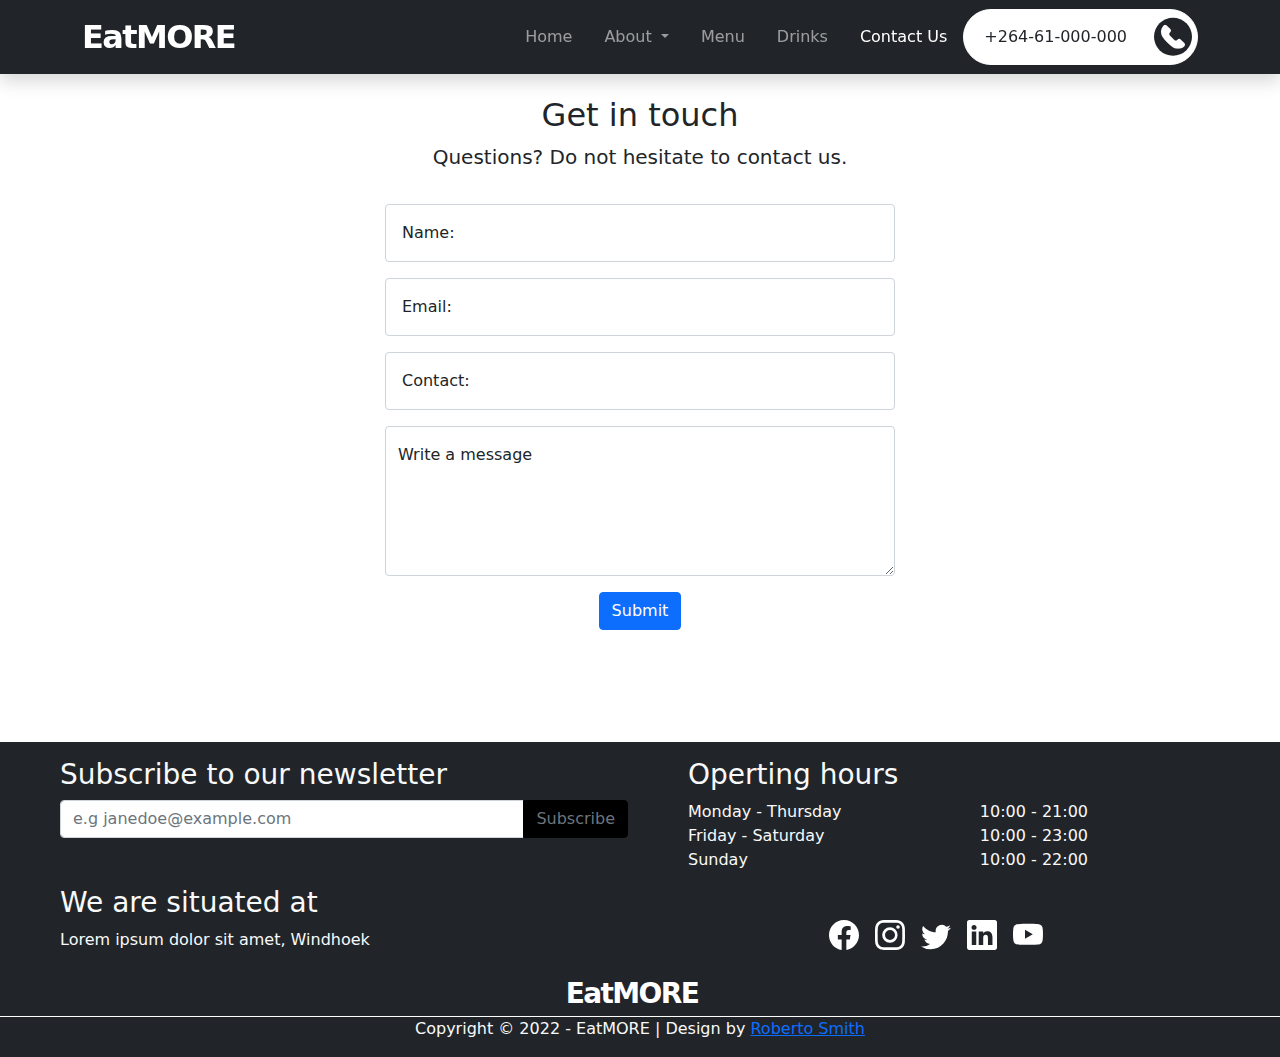
<file: contact.html>
<!DOCTYPE html>
<html lang="en">

<head>
    <meta charset="UTF-8">
    <meta http-equiv="X-UA-Compatible" content="IE=edge">
    <meta name="viewport" content="width=device-width, initial-scale=1.0">
    <title>Contact Us - EatMORE</title>
    <link href="bootstrap/css/bootstrap.css" rel="stylesheet">
    <link href="bootstrap/css/bootstrap.min.css" rel="stylesheet">
    <link href="styles/main.css" rel="stylesheet">
</head>

<body>
    <nav class="navbar navbar-expand-lg navbar-dark bg-dark shadow fixed-top">
        <div class="container">
            <a class="navbar-brand" href="#">EatMORE</a>
            <button class="navbar-toggler" type="button" data-bs-toggle="collapse" data-bs-target="#navbarMenu">
							<span class="navbar-toggler-icon"></span>
						  </button>
            <div class="collapse  navbar-collapse" id="navbarMenu">
                <ul class="navbar-nav ms-auto">
                    <li class="nav-item">
                        <a class="nav-link" aria-current="page" href="index.html">Home</a>
                    </li>
                    <li class="nav-item dropdown">
                        <a class="nav-link dropdown-toggle" href="#" id="navbarDropdown" role="button" data-bs-toggle="dropdown" aria-expanded="false">
								  About
								</a>
                        <ul class="dropdown-menu bg-dark" aria-labelledby="navbarDropdown">
                            <li><a class="nav-link" href="index.html#about">About Us</a></li>
                            <li><a class="nav-link" href="index.html#our-team">Team</a></li>
                        </ul>
                    </li>
                    <li class="nav-item">
                        <a class="nav-link" href="index.html#menu">Menu</a>
                    </li>
                    <li class="nav-item">
                        <a class="nav-link" href="drinks.html">Drinks</a>
                    </li>
                    <li class="nav-item">
                        <a class="nav-link active" href="contact.html">Contact Us</a>
                    </li>
                </ul>
                <button id="call-btn" type="button" class="rounded-pill call-btn"><a id="tel" href="tel:+26461000000">+264-61-000-000</a><span class="call-icon"><img src="images/phone.svg" class="img-fluid phone-icon"></span></button>
            </div>
        </div>
    </nav>
	<section class="container form-container justify-content-center my-5 p-5">
		<div class="text-center">
		<h2>Get in touch</h2>
		<p class="lead">Questions? Do not hesitate to contact us.</p>
		</div>
		<div class="row justify-content-center my-3">
			<div class="col-lg-6">
		<form action="">
			  <div class="form-floating my-3">
				<input type="text" id="name" name="name" class="form-control" placeholder="e.g Jane">
				<label  for="name" class="mx-1 form-label">Name:</label>
			  </div>
			  <div class="form-floating my-3">
				<input type="email" id="email" name="email" class="form-control" placeholder="e.g janedoe@example.com">
				<label  for="email" class="mx-1 form-label">Email:</label>
			  </div>
			  
			  <div class="form-floating my-3">
				<input type="text" id="contact" name="contact" class="form-control" placeholder="e.g 0810000000">
				<label  for="contact" class="mx-1 form-label">Contact:</label>
			  </div>
			  
			  <div class="text-center form-floating my-3">
				<textarea class="form-control" name="book-msg" style="height:150px" id="book-msg" placeholder="Write a message"></textarea>
				<label  for="book-msg">Write a message</label>
			  </div>
			  <div class="text-center">
				<button type="submit" class="btn btn-primary">Submit</button>
			  </div>
		  </form>
		  </div>
		</div>
	</section>
	
    <section id="footer" class="bg-dark text-light">
        <div class="row m-auto pt-3 px-5">
            <div class="col-lg-6">
                <div>
                    <h3>Subscribe to our newsletter</h3>
                    <form>
                        <div class="input-group">
                            <input type="email" class="form-control" placeholder="e.g janedoe@example.com" aria-label="Recipient's email" aria-describedby="button-addon2">
                            <button class="btn btn-outline-secondary" type="submit" id="button-addon2" style="background:black !important; border-color:black !important;">Subscribe</button>
                        </div>
                    </form>
                </div>
                <div class="location pt-lg-5 pt-4">
                    <h3>We are situated at</h3>
                    <p>Lorem ipsum dolor sit amet, Windhoek</p>
                </div>

            </div>
            <div class="col col-lg-6 px-lg-5 justify-content-center ">
                <div class="operate-time-container">
                    <h3>Operting hours</h3>
                    <div class="d-flex">
                        <span class="date">
                Monday - Thursday
              </span>
                        <span class="time ms-auto">
                10:00 - 21:00
              </span>
                    </div>
                    <div class="d-flex">
                        <span class="date">
                Friday - Saturday
              </span>
                        <span class="time ms-auto">
                10:00 - 23:00
              </span>
                    </div>
                    <div class="d-flex">
                        <span class="date">
                Sunday
              </span>
                        <span class="time ms-auto">
                10:00 - 22:00
              </span>
                    </div>
                </div>
                <div class="socials d-flex justify-content-center pt-lg-5 pt-4">
                    <span class="facebook px-2"><a href="#">
                        <svg xmlns="http://www.w3.org/2000/svg" width="30" height="30" fill="white" class="bi bi-facebook" viewBox="0 0 16 16">
                            <path d="M16 8.049c0-4.446-3.582-8.05-8-8.05C3.58 0-.002 3.603-.002 8.05c0 4.017 2.926 7.347 6.75 7.951v-5.625h-2.03V8.05H6.75V6.275c0-2.017 1.195-3.131 3.022-3.131.876 0 1.791.157 1.791.157v1.98h-1.009c-.993 0-1.303.621-1.303 1.258v1.51h2.218l-.354 2.326H9.25V16c3.824-.604 6.75-3.934 6.75-7.951z"/>
                          </svg>
                    </a></span>
                    <span class="instagram px-2"><a href="#">
                        <svg xmlns="http://www.w3.org/2000/svg" width="30" height="30" fill="white" class="bi bi-instagram" viewBox="0 0 16 16">
                            <path d="M8 0C5.829 0 5.556.01 4.703.048 3.85.088 3.269.222 2.76.42a3.917 3.917 0 0 0-1.417.923A3.927 3.927 0 0 0 .42 2.76C.222 3.268.087 3.85.048 4.7.01 5.555 0 5.827 0 8.001c0 2.172.01 2.444.048 3.297.04.852.174 1.433.372 1.942.205.526.478.972.923 1.417.444.445.89.719 1.416.923.51.198 1.09.333 1.942.372C5.555 15.99 5.827 16 8 16s2.444-.01 3.298-.048c.851-.04 1.434-.174 1.943-.372a3.916 3.916 0 0 0 1.416-.923c.445-.445.718-.891.923-1.417.197-.509.332-1.09.372-1.942C15.99 10.445 16 10.173 16 8s-.01-2.445-.048-3.299c-.04-.851-.175-1.433-.372-1.941a3.926 3.926 0 0 0-.923-1.417A3.911 3.911 0 0 0 13.24.42c-.51-.198-1.092-.333-1.943-.372C10.443.01 10.172 0 7.998 0h.003zm-.717 1.442h.718c2.136 0 2.389.007 3.232.046.78.035 1.204.166 1.486.275.373.145.64.319.92.599.28.28.453.546.598.92.11.281.24.705.275 1.485.039.843.047 1.096.047 3.231s-.008 2.389-.047 3.232c-.035.78-.166 1.203-.275 1.485a2.47 2.47 0 0 1-.599.919c-.28.28-.546.453-.92.598-.28.11-.704.24-1.485.276-.843.038-1.096.047-3.232.047s-2.39-.009-3.233-.047c-.78-.036-1.203-.166-1.485-.276a2.478 2.478 0 0 1-.92-.598 2.48 2.48 0 0 1-.6-.92c-.109-.281-.24-.705-.275-1.485-.038-.843-.046-1.096-.046-3.233 0-2.136.008-2.388.046-3.231.036-.78.166-1.204.276-1.486.145-.373.319-.64.599-.92.28-.28.546-.453.92-.598.282-.11.705-.24 1.485-.276.738-.034 1.024-.044 2.515-.045v.002zm4.988 1.328a.96.96 0 1 0 0 1.92.96.96 0 0 0 0-1.92zm-4.27 1.122a4.109 4.109 0 1 0 0 8.217 4.109 4.109 0 0 0 0-8.217zm0 1.441a2.667 2.667 0 1 1 0 5.334 2.667 2.667 0 0 1 0-5.334z"/>
                          </svg>
                    </a></span>
                    <span class="twitter px-2"><a href="#">
                <svg xmlns="http://www.w3.org/2000/svg" width="30" height="30" class="navbar-nav-svg d-inline-block align-text-top" viewBox="0 0 512 416.32" role="img">
                  <title>Twitter</title>
                  <path fill="white" d="M160.83 416.32c193.2 0 298.92-160.22 298.92-298.92 0-4.51 0-9-.2-13.52A214 214 0 0 0 512 49.38a212.93 212.93 0 0 1-60.44 16.6 105.7 105.7 0 0 0 46.3-58.19 209 209 0 0 1-66.79 25.37 105.09 105.09 0 0 0-181.73 71.91 116.12 116.12 0 0 0 2.66 24c-87.28-4.3-164.73-46.3-216.56-109.82A105.48 105.48 0 0 0 68 159.6a106.27 106.27 0 0 1-47.53-13.11v1.43a105.28 105.28 0 0 0 84.21 103.06 105.67 105.67 0 0 1-47.33 1.84 105.06 105.06 0 0 0 98.14 72.94A210.72 210.72 0 0 1 25 370.84a202.17 202.17 0 0 1-25-1.43 298.85 298.85 0 0 0 160.83 46.92"></path>
                </svg>
              </a></span>
                    <span class="linkedin px-2"><a href="#">
                        <svg xmlns="http://www.w3.org/2000/svg" width="30" height="30" fill="white" class="bi bi-linkedin" viewBox="0 0 16 16">
                            <path d="M0 1.146C0 .513.526 0 1.175 0h13.65C15.474 0 16 .513 16 1.146v13.708c0 .633-.526 1.146-1.175 1.146H1.175C.526 16 0 15.487 0 14.854V1.146zm4.943 12.248V6.169H2.542v7.225h2.401zm-1.2-8.212c.837 0 1.358-.554 1.358-1.248-.015-.709-.52-1.248-1.342-1.248-.822 0-1.359.54-1.359 1.248 0 .694.521 1.248 1.327 1.248h.016zm4.908 8.212V9.359c0-.216.016-.432.08-.586.173-.431.568-.878 1.232-.878.869 0 1.216.662 1.216 1.634v3.865h2.401V9.25c0-2.22-1.184-3.252-2.764-3.252-1.274 0-1.845.7-2.165 1.193v.025h-.016a5.54 5.54 0 0 1 .016-.025V6.169h-2.4c.03.678 0 7.225 0 7.225h2.4z"/>
                          </svg>
                    </a></span>
                    <span class="youtube px-2"><a href="#">
                        <svg xmlns="http://www.w3.org/2000/svg" width="30" height="30" fill="white" class="bi bi-youtube" viewBox="0 0 16 16">
                            <path d="M8.051 1.999h.089c.822.003 4.987.033 6.11.335a2.01 2.01 0 0 1 1.415 1.42c.101.38.172.883.22 1.402l.01.104.022.26.008.104c.065.914.073 1.77.074 1.957v.075c-.001.194-.01 1.108-.082 2.06l-.008.105-.009.104c-.05.572-.124 1.14-.235 1.558a2.007 2.007 0 0 1-1.415 1.42c-1.16.312-5.569.334-6.18.335h-.142c-.309 0-1.587-.006-2.927-.052l-.17-.006-.087-.004-.171-.007-.171-.007c-1.11-.049-2.167-.128-2.654-.26a2.007 2.007 0 0 1-1.415-1.419c-.111-.417-.185-.986-.235-1.558L.09 9.82l-.008-.104A31.4 31.4 0 0 1 0 7.68v-.123c.002-.215.01-.958.064-1.778l.007-.103.003-.052.008-.104.022-.26.01-.104c.048-.519.119-1.023.22-1.402a2.007 2.007 0 0 1 1.415-1.42c.487-.13 1.544-.21 2.654-.26l.17-.007.172-.006.086-.003.171-.007A99.788 99.788 0 0 1 7.858 2h.193zM6.4 5.209v4.818l4.157-2.408L6.4 5.209z"/>
                          </svg>
                    </a></span>
                </div>
            </div>
        </div>
        <div class="row" style="margin:0 !important">
            <div class="logo text-center p-0">
                <a class="navbar-brand" href="#" style="color:white !important"><small>EatMORE</small></a>
            </div>
        </div>
        <div class="row text-center" style="margin:0 !important">
            <p style="border-top:1px solid white">Copyright &#x00A9; 2022 - EatMORE | Design by <a href="">Roberto Smith</a></p>
        </div>

    </section>

    <script src="bootstrap/js/bootstrap.bundle.min.js"></script>  
    <script src="scripts/jquery.js"></script>
    <script async>
        var call_btn = document.getElementById("call-btn");
        call_btn.addEventListener("mouseover", () => {
            document.getElementById("tel").style = "color:white";
        })

        call_btn.addEventListener("mouseout", () => {
            document.getElementById("tel").style = "color:#212529";
        })
    </script>
</body>

</html>
</file>
<file: styles/main.css>
body {}

.navbar-brand {
    letter-spacing: -0.1rem !important;
    font-size: 2rem !important;
    font-weight: bold;
}

.call-btn {
    position: relative;
    padding: 0.9375rem 4.375rem 0.9375rem 1.25rem;
    font-weight: 500;
    margin: 0;
    background: white;
    border: 0.1rem solid white;
    transition: all 0.25s;
}

.call-btn a {
    text-decoration: none;
    color: #212529;
}

.call-btn:hover {
    background: #212529;
    color: white;
}

.call-btn:hover .call-btn a:hover {
    color: white;
}

.call-btn a:hover {
    color: white;
}

.call-btn:hover .call-icon {
    background: #0d0f10;
}

.call-icon {
    position: absolute;
    background: #212529;
    width: 2.4rem;
    height: 2.4rem;
    top: 50%;
    right: 5px;
    border-radius: 50%;
    display: grid;
    place-content: center;
    transform: translateY(-50%);
}

.phone-icon {
    height: 1.5rem;
}

.phone-icon path {
    fill: white;
}

.hero {
    background-image: linear-gradient(rgba(141, 141, 141, 0.6), rgba(141, 141, 141, 0.6)), url("../images/vegies.jpg") !important;
    background-position: center center;
    background-attachment: fixed;
    background-size: cover;
    min-height: 50vh;
    background-repeat: no-repeat;
    margin: 0 !important;
}

.hero-content {
    padding: 5.5rem;
}

.hero h1 {
    font-weight: bold;
    font-size: 2.8rem;
}

.hero small {
    color: #e8ebed !important;
}

.hero-text {
    padding: 0 5rem;
    color: white;
    font-weight: 300;
    font-size: 1.5rem;
}

.hero-btn {
    color: #fff !important;
    background-color: #212529 !important;
    border-color: #212529 !important;
    transition: all 0.25s !important;
}

.hero-btn:hover {
    color: #212529 !important;
    letter-spacing: 2px;
    background-color: #fff !important;
    border-color: #fff !important;
}

.about {
    background-image: linear-gradient(rgba(34, 33, 33, 0.67), rgba(34, 33, 33, 0.67)), url("../images/about-bg.jpg") !important;
    background-position: center center;
    background-attachment: scroll;
    background-size: cover;
    min-height: 50vh;
    background-repeat: no-repeat;
    margin: 0 !important;
}

.about-text-container p {
    color: white;
    line-height: 1.1;
}

.meal-type-container {
    padding: 2rem;
    margin: 0 0.5rem;
    min-height: 50vh;
}

.image {
    background-position: to center;
    background-size: cover;
    background-repeat: no-repeat;
    width: 500px;
    height: 300px;
}

.img1 {
    background-image: url("../images/dish.jpg") !important;
}

.img2 {
    background-image: url("../images/meat.jpg") !important;
    margin-top: 2.5rem;
}

.meal-text-container {
    display: grid;
    padding: 2rem;
    place-content: center;
}



.tab-pane {
    min-height: 50vh;
}

.menu-section-container {
    background-color: white !important;
}

.menu-content-container .nav-tabs {
    position: relative;
}

.menu-section-container h1,
.menu-section-container p {
    color: #212529 !important;
}

.menu-content-container .nav-link {
    color: #424344 !important;
    font-weight: 600;
}

.menu-content-container .nav-link:hover {
    color: #495057 !important;
}

.menu-content-container td {
    color: white !important;
}

#starter {
    background-image: linear-gradient(rgba(141, 141, 141, 0.6), rgba(141, 141, 141, 0.6)), url("../images/starter-bg.jpg") !important;
    background-position: center center;
    background-attachment: fixed;
    background-size: cover;
    min-height: 50vh;
    background-repeat: no-repeat;
    margin: 0 !important;
}

#main {
    background-image: linear-gradient(rgba(141, 141, 141, 0.6), rgba(141, 141, 141, 0.6)), url("../images/main-bg.jpg") !important;
    background-position: center center;
    background-attachment: fixed;
    background-size: cover;
    min-height: 50vh;
    background-repeat: no-repeat;
    margin: 0 !important;
}

#dessert {
    background-image: linear-gradient(rgba(141, 141, 141, 0.6), rgba(141, 141, 141, 0.6)), url("../images/dessert-bg.jpg") !important;
    background-position: center center;
    background-attachment: fixed;
    background-size: cover;
    min-height: 50vh;
    background-repeat: no-repeat;
    margin: 0 !important;
}

.our-team {
    background-image: linear-gradient(rgba(141, 141, 141, 0.6), rgba(141, 141, 141, 0.6)), url("../images/our_team_bg.jpg") !important;
    background-position: center center;
    background-attachment: fixed;
    background-size: cover;
    min-height: 50vh;
    background-repeat: no-repeat;
    margin: 0 !important;
}

.img-team {
    width: 250px;
    height: 250px;
    object-fit: cover;
    border-radius: 50%;
    border: 0.1rem solid white;
}

.team-member {
    text-align: center;
    color: white;
}

.team-heading {
    text-align: center !important;
    color: white !important;
    font-weight: bold !important;
}

.burger-container {
    background-image: linear-gradient(transparent, rgba(34, 31, 31, 0.788)), url("../images/bg-burger.jpg") !important;
    background-position: center center;
    background-attachment: fixed;
    background-size: cover;
    padding: 2rem;
    min-height: 80vh;
    background-repeat: no-repeat;
    margin: 0 !important;
}

.burger-container .container {
    display: grid;
    place-content: center;
    padding: 5rem;
    color: white;
}

.testimonials-name-container p{
	margin-bottom:5rem;
}
.testimonials .carousel-indicators [data-bs-target]{
box-sizing: content-box;
flex: 0 1 auto;
width: 20px;
height: 20px;
padding: 0;
margin-right: 3px;
border-radius: 50%;
margin-left: 3px;
text-indent: -999px;
cursor: pointer;
background-color: black !important;
background-clip: padding-box;
border: 0;
border-top: 10px solid transparent;
border-bottom: 10px solid transparent;
opacity: .5;
transition: opacity .6s ease;
}
.testimonials .carousel-indicators .active{
	opacity:1;
}

.testimonial-image-container img{
	width: 200px !important;
    height: 200px !important;
    border: 3px solid #212529 !important;
    object-fit: cover !important;
    border-radius: 50% !important;
}
.previous-icon, .next-icon{
	width:40%;
}

/* drinks page styles */

.beers-container {
    background-image: linear-gradient(transparent, rgba(0, 0, 0, 0.986)), url("../images/beers-bg.jpg") !important;
    background-position: center center;
    background-attachment: scroll;
    background-size: cover;
    min-height: 80vh;
    background-repeat: no-repeat;
    margin: 0 !important;
    display: grid;
    place-content: center;
    color: white !important;
}
.beers-container figure{
    padding: 5rem !important;
}
.drink-img{
	width:350px;
	height:450px ;
	border-radius:25px;
	object-fit:cover;
}
.image-margin-top{
	margin-top:-11rem !important;
}


/* Small devices (phones, 300px and up) */

@media (min-width: 300px) {
    .hero-content {
        padding: 1rem;
    }
    .hero-text {
        padding: 0 0.5rem;
    }
    .about .row {}
    .meal-type-container {
        padding: 0.8rem;
        margin: 0rem;
        min-height: 50vh;
    }
    .img2 {
        margin-left: -1rem;
    }
    .menu-section-container .tab-content {
        padding: 1rem 0 !important;
    }
    .menu-content-container .con {
        padding: 0 !important;
    }
    .burger-container .container {
        padding: 4rem 0 !important;
    }
    .drink-hero-img{
        width: 350px;
        height: 400px;
        object-fit: cover;
        transform: rotate(342deg);
    }
    .drinks-row-img{
        width:350px;
        height:400px;
        object-fit:cover;
    }
	.drink-img{
		width:200px ;
		height:250px ;
		border-radius:25px;
		object-fit:cover;
	}
	.image-margin-top{
		margin-top:0 !important;
	}
    .beers-container figure{
        padding: 0 !important;
    }
    .drink-hero-img {
        width: 222px;
    }
}


/* Small devices (tablets, 768px and up) */

@media (min-width: 768px) {
    .hero-content {
        padding: 2.5rem;
    }
    .hero-text {
        padding: 0 2rem;
    }
    .about .row {}
    .meal-type-container {
        padding: 1rem;
        margin: 0rem;
        min-height: 50vh;
    }
	.operate-time-container .time{
		margin-right:10rem !important;
	}
	.drink-img{
		width:250px ;
		height:350px;
		border-radius:25px;
		object-fit:cover;
	}
	.image-margin-top{
		margin-top:-1rem !important;
	}
}


/* Medium devices (desktops, 992px and up) */

@media (min-width: 992px) {
    .hero-content {
        padding: 5rem;
    }
    .navbar-expand-lg .navbar-nav .nav-link {
        padding-right: 0.8rem;
        padding-left: 0.8rem;
    }
    .meal-ad-container .col-lg-4 {
        flex: 0 0 auto;
        width: 50%;
    }
    .about .col-lg-4 {
        flex: 0 0 auto;
        width: 50%;
    }
	.operate-time-container .time{
		margin-right:5rem !important;
	}
}


/* Large devices (large desktops, 1200px and up) */

@media (min-width: 1200px) {
    .navbar-expand-lg .navbar-nav .nav-link {
        padding-right: 1rem;
        padding-left: 1rem;
    }
    .burger-container h2,
    .drinks-hero h1 {
        font-size: 3rem !important;
    }
	.operate-time-container .time{
		margin-right:6rem !important;
	}
}
</file>
